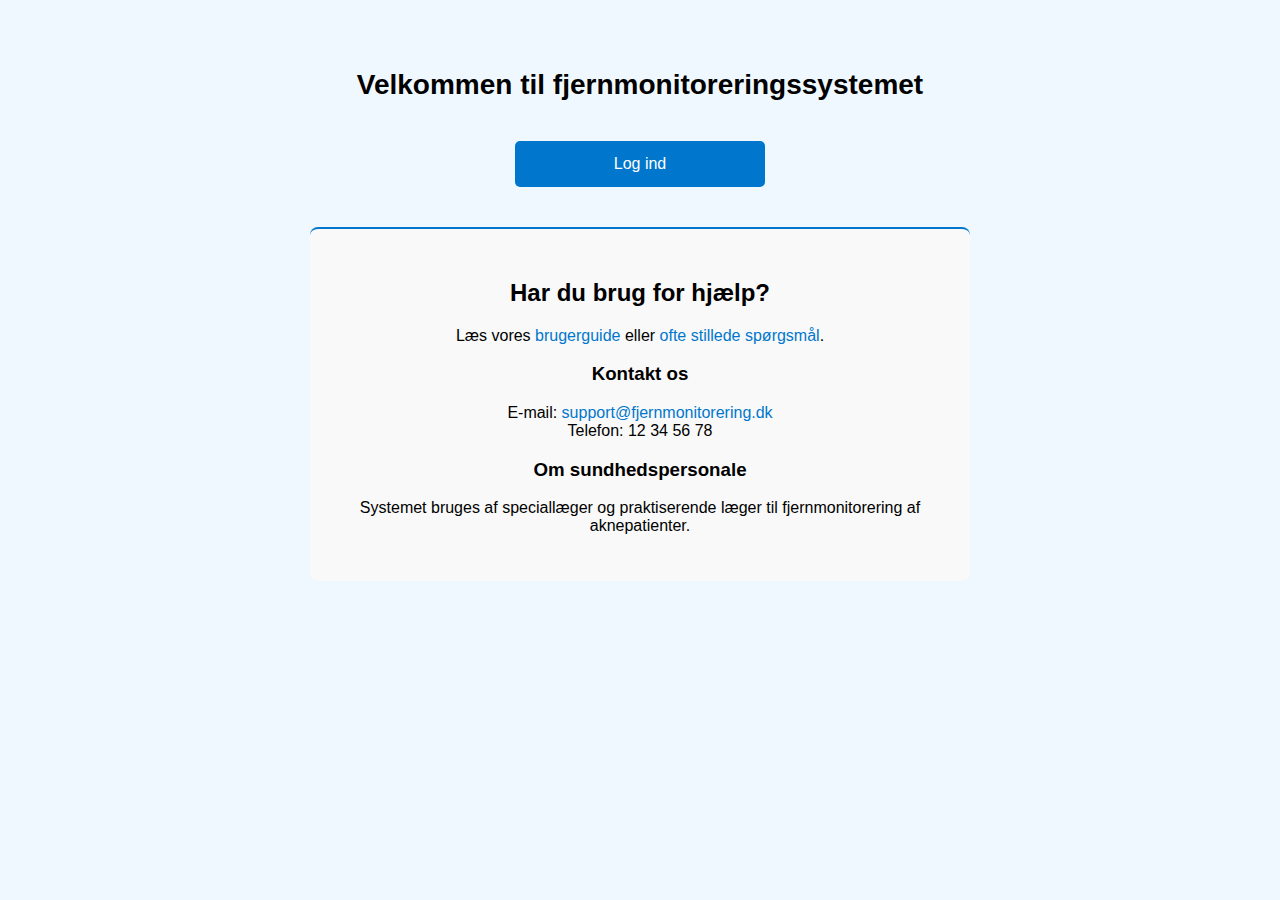
<file: index.html>
<!DOCTYPE html>
<html lang="da">
<head>
    <meta charset="UTF-8">
    <title>Velkommen</title>
    <link rel="stylesheet" href="style.css">
</head>
<body>

<!-- Introduktion: overskrift og login-knap centreret -->
<div class="intro">
    <h1>Velkommen til fjernmonitoreringssystemet</h1>

    <!-- Drop-down menu med links -->
    <div class="dropdown">
        <button onclick="toggleDropdown()" class="dropbtn">Log ind</button>
        <div id="dropdown-content" class="dropdown-content">
            <a href="patient-login.html">Log ind som Patient</a>
            <a href="laege-login.html">Log ind som Læge</a>
        </div>
    </div>
</div>

<!-- Hjælp og kontakt sektion -->
<div class="info-box">
    <h2>Har du brug for hjælp?</h2>
    <p>Læs vores <a href="#">brugerguide</a> eller <a href="#">ofte stillede spørgsmål</a>.</p>

    <h3>Kontakt os</h3>
    <p>
        E-mail: <a href="mailto:support@fjernmonitorering.dk">support@fjernmonitorering.dk</a><br>
        Telefon: 12 34 56 78
    </p>

    <h3>Om sundhedspersonale</h3>
    <p>Systemet bruges af speciallæger og praktiserende læger til fjernmonitorering af aknepatienter.</p>
</div>

<!-- JavaScript til dropdown -->
<script>
    function toggleDropdown() {
        document.getElementById("dropdown-content").classList.toggle("show");
    }
</script>

</body>
</html>
</file>
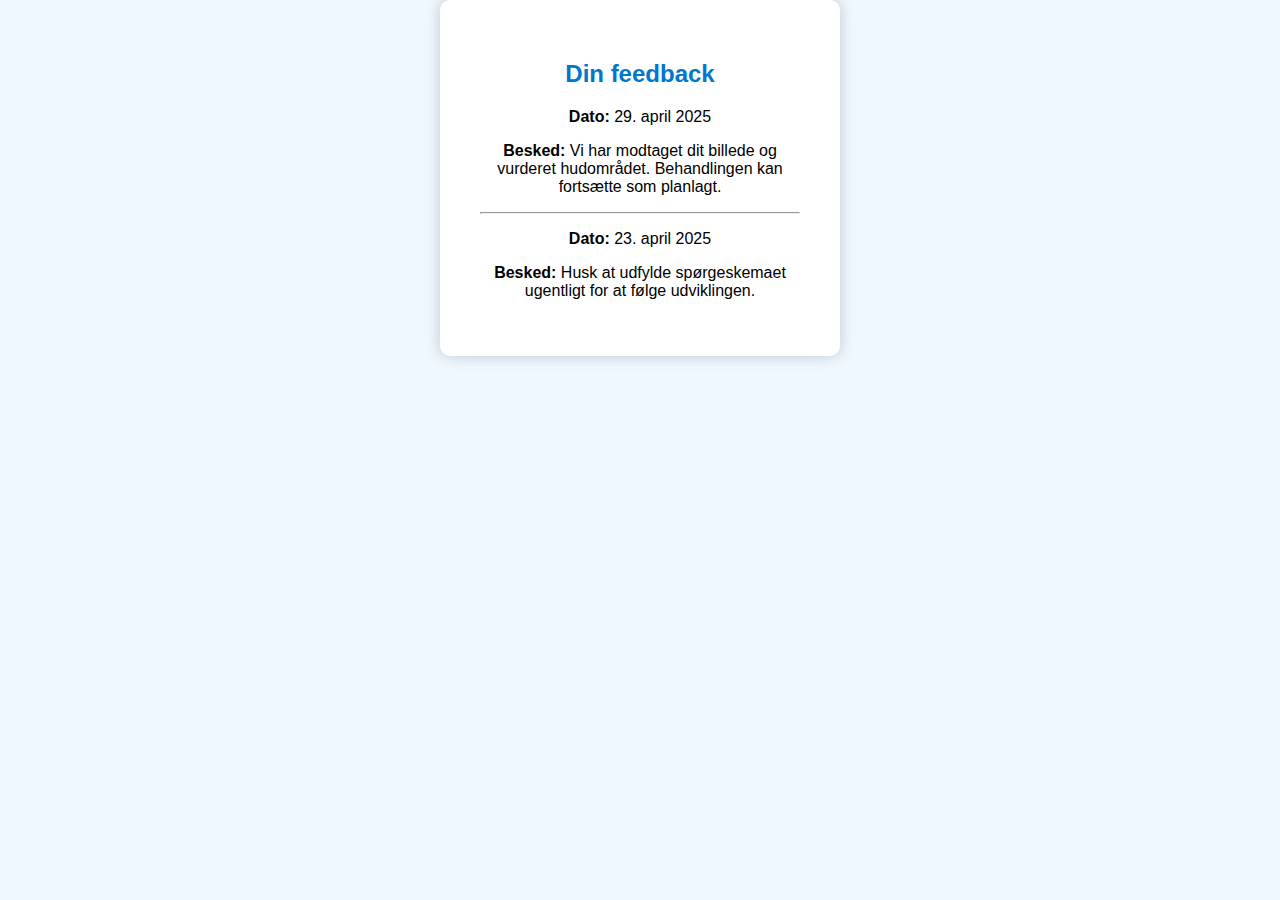
<file: feedback.html>
<!DOCTYPE html>
<html lang="da">
<head>
    <meta charset="UTF-8">
    <title>Feedback fra sundhedspersonale</title>
    <link rel="stylesheet" href="style.css">
</head>
<body>

<div class="login-container">
    <h2>Din feedback</h2>

    <div class="feedback-box">
        <p><strong>Dato:</strong> 29. april 2025</p>
        <p><strong>Besked:</strong> Vi har modtaget dit billede og vurderet hudområdet. Behandlingen kan fortsætte som planlagt.</p>

        <hr>

        <p><strong>Dato:</strong> 23. april 2025</p>
        <p><strong>Besked:</strong> Husk at udfylde spørgeskemaet ugentligt for at følge udviklingen.</p>
    </div>
</div>

</body>
</html>
</file>
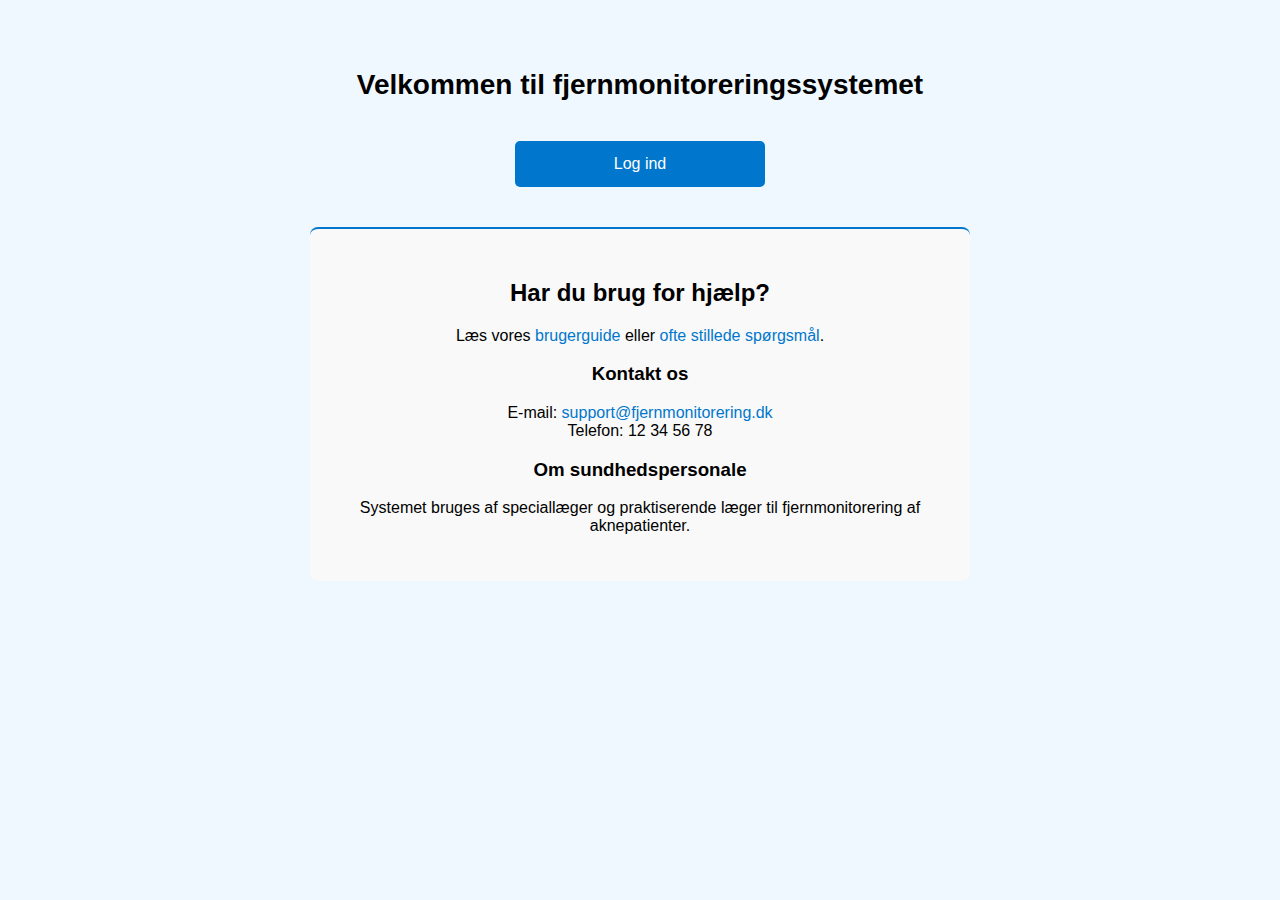
<file: kode_index.html>
<!DOCTYPE html>
<html lang="da">
<head>
    <meta charset="UTF-8">
    <title>Velkommen</title>
    <link rel="stylesheet" href="style.css">
</head>
<body>

<!-- Introduktion: overskrift og login-knap centreret -->
<div class="intro">
    <h1>Velkommen til fjernmonitoreringssystemet</h1>

    <!-- Drop-down menu med links -->
    <div class="dropdown">
        <button onclick="toggleDropdown()" class="dropbtn">Log ind</button>
        <div id="dropdown-content" class="dropdown-content">
            <a href="patient-login.html">Log ind som Patient</a>
            <a href="laege-login.html">Log ind som Læge</a>
        </div>
    </div>
</div>

<!-- Hjælp og kontakt sektion -->
<div class="info-box">
    <h2>Har du brug for hjælp?</h2>
    <p>Læs vores <a href="#">brugerguide</a> eller <a href="#">ofte stillede spørgsmål</a>.</p>

    <h3>Kontakt os</h3>
    <p>
        E-mail: <a href="mailto:support@fjernmonitorering.dk">support@fjernmonitorering.dk</a><br>
        Telefon: 12 34 56 78
    </p>

    <h3>Om sundhedspersonale</h3>
    <p>Systemet bruges af speciallæger og praktiserende læger til fjernmonitorering af aknepatienter.</p>
</div>

<!-- JavaScript til dropdown -->
<script>
    function toggleDropdown() {
        document.getElementById("dropdown-content").classList.toggle("show");
    }
</script>

</body>
</html>
</file>
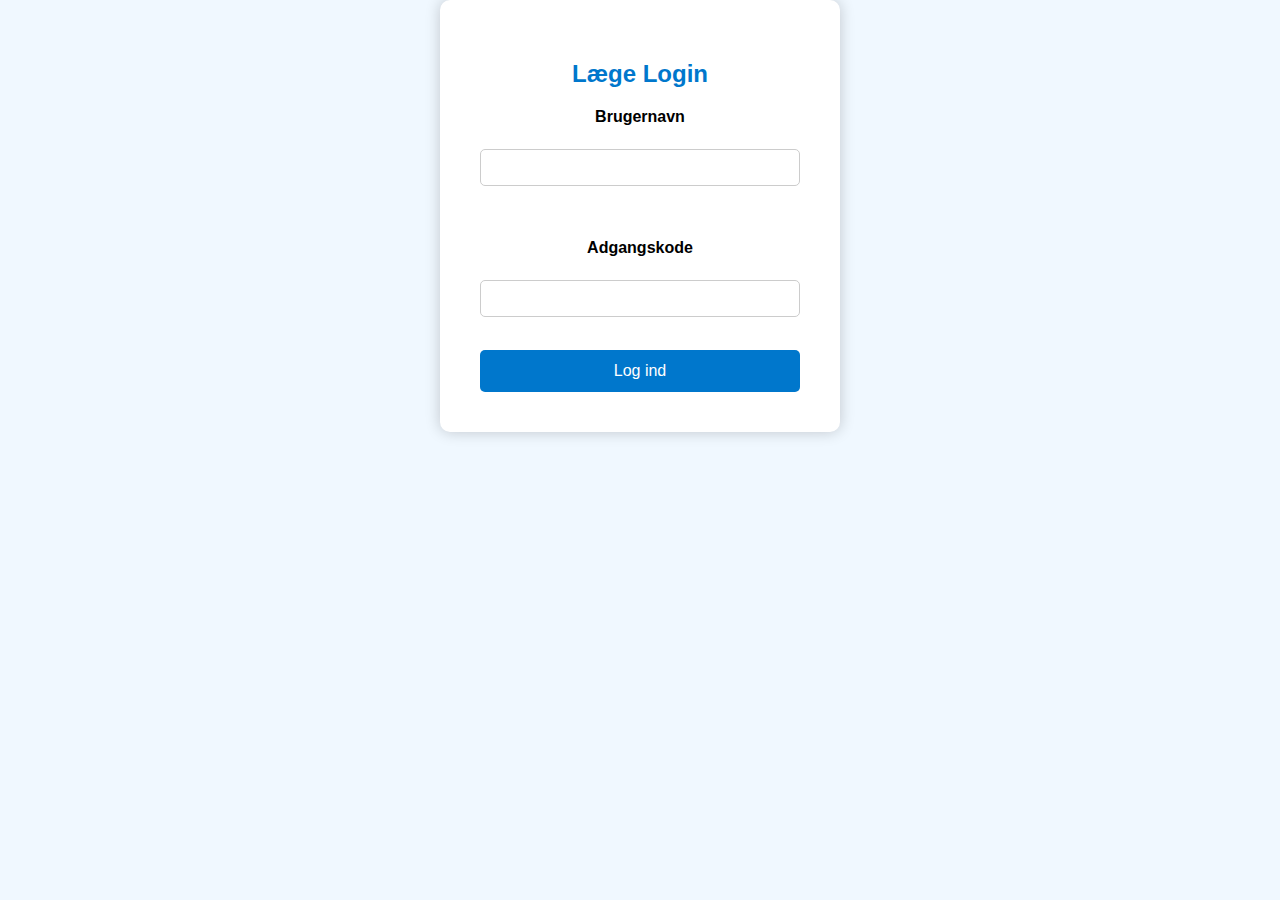
<file: kode_laege.html>
<!DOCTYPE html>
<html lang="da">
<head>
	<meta charset="utf-8">
	<title>Læge Login</title>
	<link rel="stylesheet" href="style.css">
</head>
<body>

<div class="login-container">
  <form>
    <h2>Læge Login</h2>

    <label for="username">Brugernavn</label><br>
    <input type="text" id="username" name="username"><br><br>

    <label for="password">Adgangskode</label><br>
    <input type="password" id="password" name="password"><br><br>

    <button type="submit">Log ind</button>
  </form>
</div>


</body>
</html>
</file>
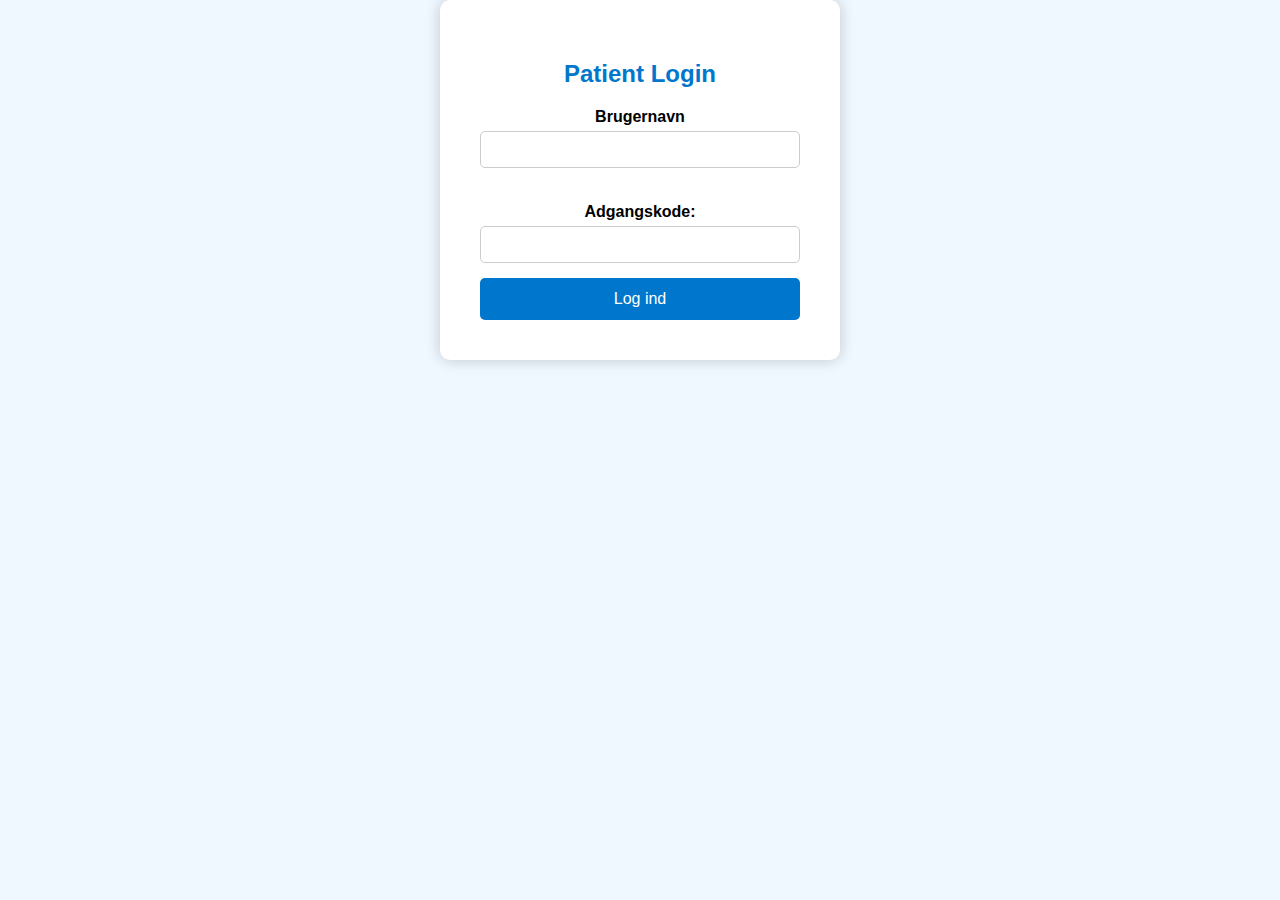
<file: kode_patient.html>
<!DOCTYPE html>
<html lang="da">
<head>
    <meta charset="UTF-8">
    <title>Patient Login</title>
    <link rel="stylesheet" href="style.css">
</head>
<body>

<div class="login-container">

    <form>
        <h2>Patient Login</h2>

        <label for="username">Brugernavn</label>
        <input type="text" id="username" name="username">

        <label for="password">Adgangskode:</label>
        <input type="password" id="password" name="password">

        <!-- Når du klikker, vises næste knap -->
        <button type="button" onclick="handleLogin()">Log ind</button>
    </form>

    <!-- Vises først efter login -->
    <div class="patient-actions">
        <button onclick="togglePatientDropdown()" class="dropbtn">Vælg handling</button>
        <div id="patient-dropdown" class="dropdown-content">
            <a href="upload-billede.html" target="_blank">Vedlæg billede</a>
            <a href="sporgeskema.html" target="_blank">Udfyld spørgeskema</a>
            <a href="feedback.html" target="_blank">Se feedback</a>
        </div>
    </div>

</div>

<!-- JavaScript -->
<script>
    function handleLogin() {
        document.querySelector(".patient-actions").style.display = "block";
    }

    function togglePatientDropdown() {
        document.getElementById("patient-dropdown").classList.toggle("show");
    }
</script>

</body>
</html>
</file>
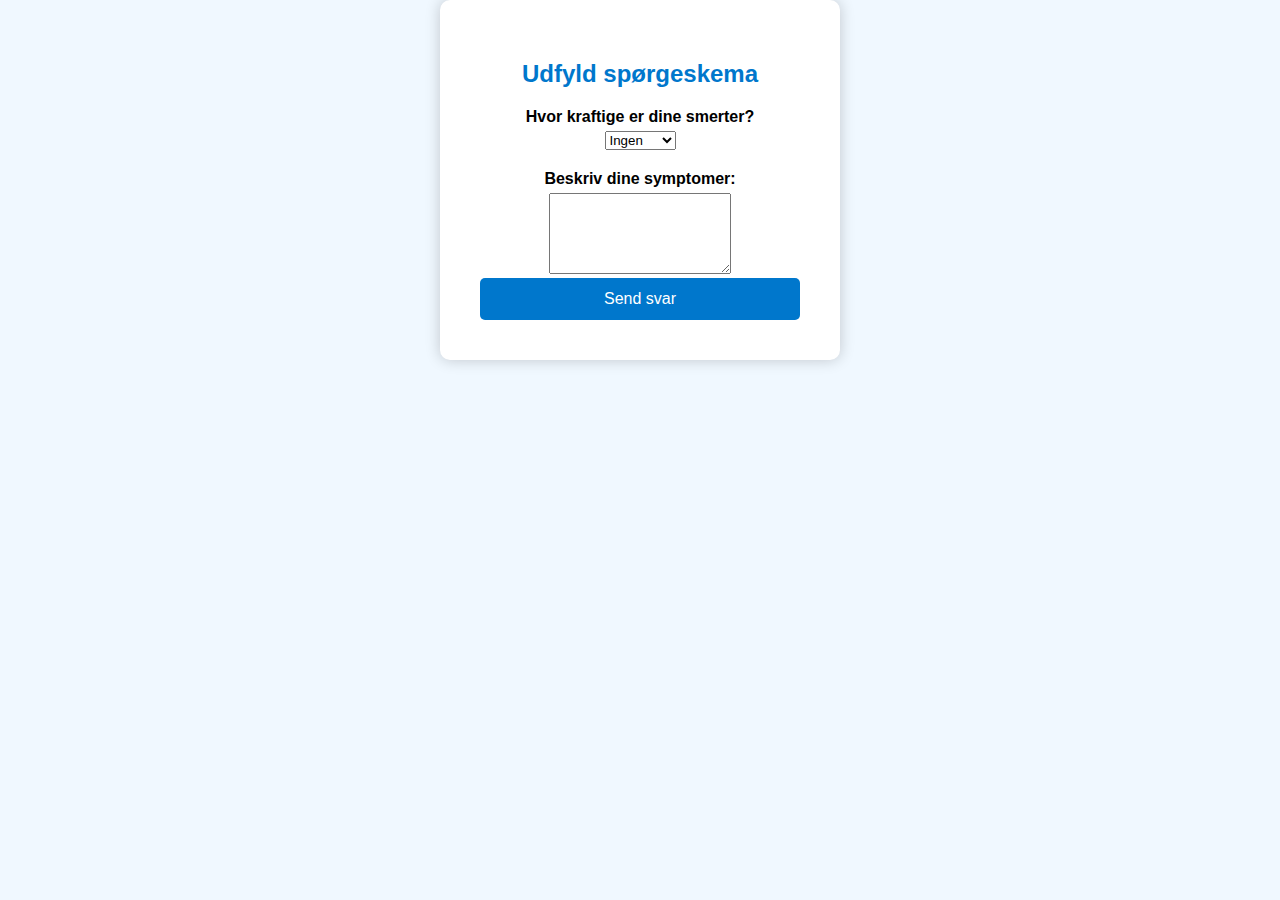
<file: kode_sporgeskema.html>
<!DOCTYPE html>
<html lang="da">
<head>
    <meta charset="UTF-8">
    <title>Udfyld spørgeskema</title>
    <link rel="stylesheet" href="style.css">
</head>
<body>
    <div class="login-container">
        <h2>Udfyld spørgeskema</h2>

        <form>
            <label for="smerte">Hvor kraftige er dine smerter?</label>
            <select id="smerte" name="smerte">
                <option value="ingen">Ingen</option>
                <option value="let">Let</option>
                <option value="moderat">Moderat</option>
                <option value="kraftig">Kraftig</option>
            </select>

            <label for="besked">Beskriv dine symptomer:</label>
            <textarea id="besked" name="besked" rows="5"></textarea>

            <button type="submit">Send svar</button>
        </form>
    </div>
</body>
</html>
</file>
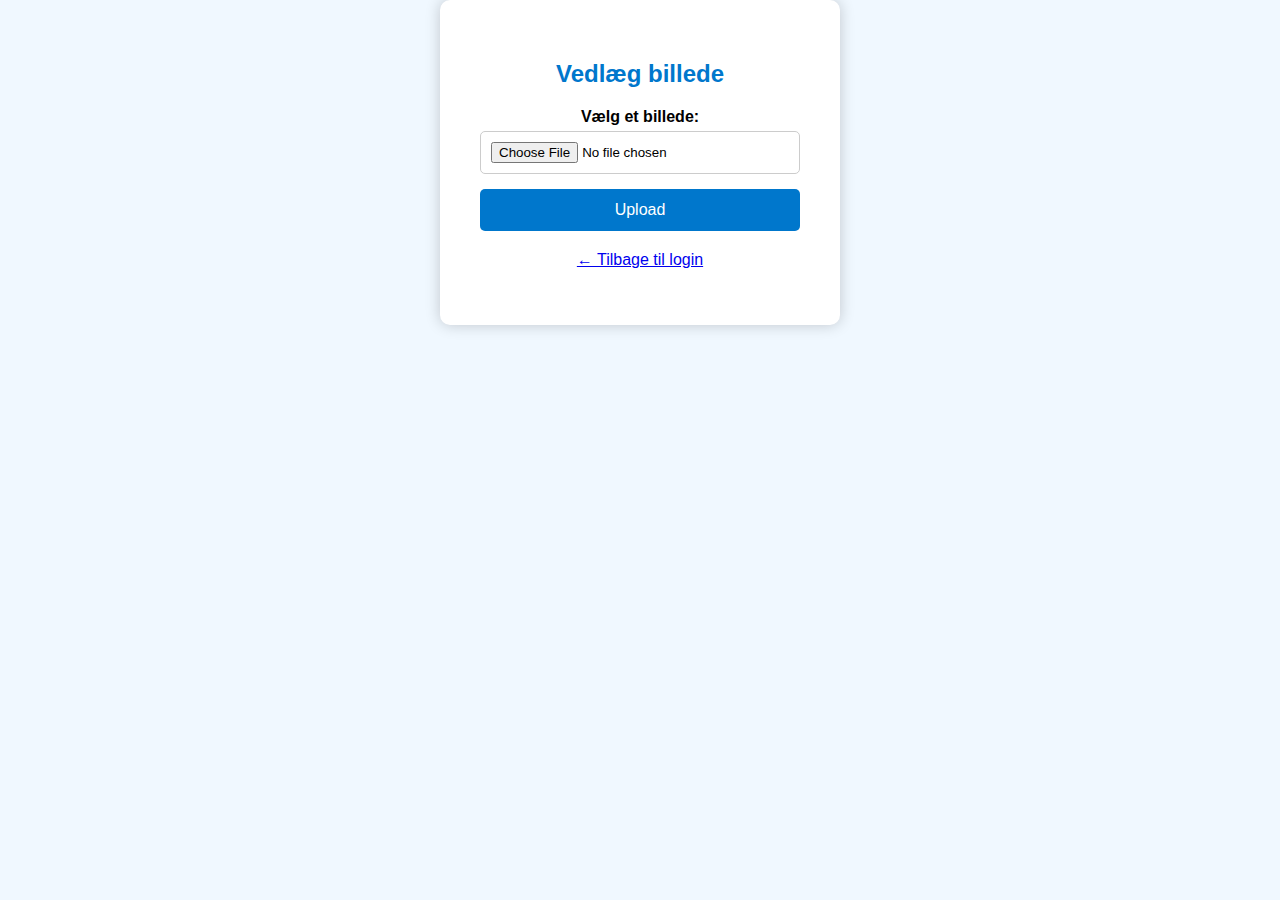
<file: kode_upload-billede.html>
<!DOCTYPE html>
<html lang="da">
<head>
    <meta charset="UTF-8">
    <title>Vedlæg billede</title>
    <link rel="stylesheet" href="style.css">
</head>
<body>

<div class="login-container">
    <h2>Vedlæg billede</h2>

    <form enctype="multipart/form-data">
        <label for="billede">Vælg et billede:</label>
        <input type="file" id="billede" name="billede" accept="image/*">

        <button type="submit">Upload</button>
    </form>

    <p style="text-align: center; margin-top: 20px;">
        <a href="patient-login.html">← Tilbage til login</a>
    </p>
</div>

</body>
</html>
</file>
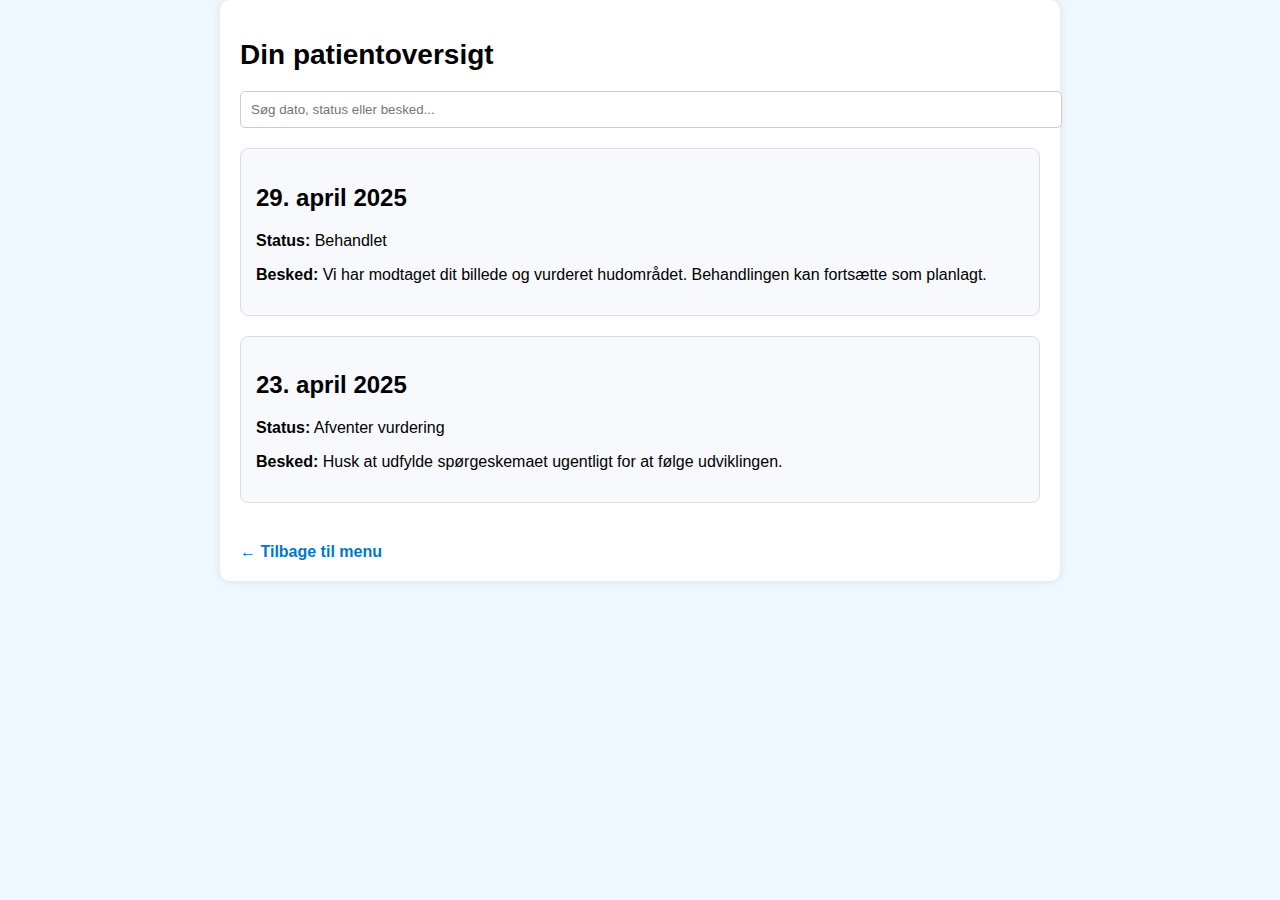
<file: patient-dashboard.html>
<!DOCTYPE html>
<html lang="da">
<head>
    <meta charset="UTF-8">
    <title>Patient Dashboard</title>
    <link rel="stylesheet" href="style.css">
</head>
<body>
    <div class="dashboard-container">
        <h1>Din patientoversigt</h1>

        <!-- Søgefelt til filtrering af konsultationer -->
        <input type="text" id="searchInput" placeholder="Søg dato, status eller besked..." onkeyup="filterCards()" style="width: 100%; padding: 10px; margin-bottom: 20px; border-radius: 5px; border: 1px solid #ccc;">

        <!-- Konsultationskort 1 -->
        <div class="consultation-card">
            <h2> 29. april 2025</h2>
            <p><strong>Status:</strong> Behandlet</p>
            <p><strong>Besked:</strong> Vi har modtaget dit billede og vurderet hudområdet. Behandlingen kan fortsætte som planlagt.</p>
        </div>

        <!-- Konsultationskort 2 -->
        <div class="consultation-card">
            <h2> 23. april 2025</h2>
            <p><strong>Status:</strong> Afventer vurdering</p>
            <p><strong>Besked:</strong> Husk at udfylde spørgeskemaet ugentligt for at følge udviklingen.</p>
        </div>

        <!-- Tilbage til menu-link -->
        <a href="patient-menu.html" class="back-link">← Tilbage til menu</a>
    </div>

    <!-- JavaScript: Søgefunktion -->
    <script>
    function filterCards() {
        let input = document.getElementById('searchInput');
        let filter = input.value.toLowerCase();
        let cards = document.getElementsByClassName('consultation-card');

        for (let i = 0; i < cards.length; i++) {
            let cardText = cards[i].textContent || cards[i].innerText;
            if (cardText.toLowerCase().includes(filter)) {
                cards[i].style.display = "";
            } else {
                cards[i].style.display = "none";
            }
        }
    }
    </script>
</body>
</html>
</file>
<file: style.css>
/* Drop-Down Style */
.dropdown {
    position: relative;
    display: flex;
    justify-content: center;
    margin-top: 20px;
}

.dropbtn {
    background-color: #0077cc;
    color: white;
    padding: 14px;
    font-size: 16px;
    border: none;
    cursor: pointer;
    border-radius: 5px;
    width: 250px;
    text-align: center;
}

.dropdown-content {
    display: none;
    position: absolute;
    background-color: white;
    min-width: 250px;
    box-shadow: 0px 8px 16px 0px rgba(0,0,0,0.2);
    z-index: 1;
    border-radius: 5px;
}

.dropdown-content a {
    color: black;
    padding: 12px 16px;
    text-decoration: none;
    display: block;
    text-align: left;
}

.dropdown-content a:hover {
    background-color: #f1f1f1;
}

/* Show class: bruges af JavaScript */
.show {
    display: block;
}

/* Hjælpeboks */
.info-box {
    background-color: #f9f9f9;
    padding: 30px;
    margin-top: 40px;
    border-top: 2px solid #0077cc;
    border-radius: 8px;
    max-width: 600px;
    margin-left: auto;
    margin-right: auto;
    text-align: center;
    font-family: Arial, sans-serif;
}

.info-box a {
    color: #0077cc;
    text-decoration: none;
}

.info-box a:hover {
    text-decoration: underline;
}

body {
    margin: 0;
    background-color: #f0f8ff;
    font-family: Arial, sans-serif;
}

/* Container til index.html */
.container {
    display: flex;
    flex-direction: column;
    align-items: center;
    text-align: center;
    padding-top: 50px;
}

.intro {
    display: flex;
    flex-direction: column;
    align-items: center;
    text-align: center;
    margin-top: 50px;
}

h1 {
    font-size: 28px;
    font-weight: bold;
    margin-bottom: 20px;
}

/* Login-funktioner */
.login-container {
    background-color: white;
    padding: 40px;
    border-radius: 10px;
    box-shadow: 0 0 15px rgba(0, 0, 0, 0.2);
    width: 100%;
    max-width: 400px;
    box-sizing: border-box;
    margin: 0 auto;
    text-align: center;
}

.login-container h2 {
    text-align: center;
    color: #0077cc;
}

.login-container label {
    display: block;
    margin-top: 20px;
    margin-bottom: 5px;
    font-weight: bold;
}

.login-container input {
    width: 100%;
    padding: 10px;
    margin-bottom: 15px;
    border: 1px solid #ccc;
    border-radius: 5px;
    box-sizing: border-box;
}

.login-container button {
    width: 100%;
    padding: 12px;
    background-color: #0077cc;
    color: white;
    border: none;
    border-radius: 5px;
    cursor: pointer;
    font-size: 16px;
}

.login-container button:hover {
    background-color: #005fa3;
}

/* Drop-down handling - skjules som standard */
.patient-actions {
    margin-top: 20px;
    text-align: center;
    display: none;
}

.patient-actions .dropbtn {
    background-color: #0077cc;
    color: white;
    padding: 12px;
    font-size: 16px;
    border: none;
    border-radius: 5px;
    cursor: pointer;
}

#patient-dropdown {
    display: none;
    margin-top: 10px;
    background-color: white;
    border: 1px solid #ccc;
    border-radius: 5px;
    width: 250px;
    margin-left: auto;
    margin-right: auto;
    box-shadow: 0 0 10px rgba(0,0,0,0.1);
}

#patient-dropdown a {
    display: block;
    padding: 12px;
    text-decoration: none;
    color: black;
    border-bottom: 1px solid #eee;
}

#patient-dropdown a:hover {
    background-color: #f0f0f0;
}

#patient-dropdown.show {
    display: block;
}

.container h1 {
    text-align: center;
}

/* Container for hele dashboard-indholdet */
.dashboard-container {
    max-width: 800px;        /* Siden begrænses i bredden */
    margin: auto;            /* Centreret på skærmen */
    padding: 20px;
    background: #ffffff;
    border-radius: 10px;
    box-shadow: 0 0 10px rgba(0,0,0,0.1);
    text-align: left;
}

/* Hvert kort repræsenterer én konsultation */
.consultation-card {
    border: 1px solid #ddd;
    padding: 15px;
    border-radius: 8px;
    margin-bottom: 20px;
    background-color: #f7f9fc; /* Lys grå/blålig baggrund */
}

/* Styling af det uploadede billede */
.consultation-card img {
    max-width: 100%;
    border-radius: 5px;
    margin-top: 10px;
    margin-bottom: 10px;
}

/* Link tilbage til menuen */
.back-link {
    display: inline-block;
    margin-top: 20px;
    color: #0077cc;
    text-decoration: none;
    font-weight: bold;
}

.back-link:hover {
    text-decoration: underline;
}

/* Container til hele dashboard-indholdet */
.dashboard-container {
    max-width: 800px;
    margin: auto;
    padding: 20px;
    background: #ffffff;
    border-radius: 10px;
    box-shadow: 0 0 10px rgba(0, 0, 0, 0.1);
}

/* Hver konsultation vises som et kort */
.consultation-card {
    border: 1px solid #ddd;
    padding: 15px;
    border-radius: 8px;
    margin-bottom: 20px;
    background-color: #f7f9fc;
}

/* Eventuelle billeder i dashboardet */
.consultation-card img {
    max-width: 100%;
    border-radius: 5px;
    margin: 10px 0;
}

/* Tilbage-link */
.back-link {
    display: inline-block;
    margin-top: 20px;
    color: #0077cc;
    font-weight: bold;
    text-decoration: none;
}

.back-link:hover {
    text-decoration: underline;
}

/* test */
</file>
